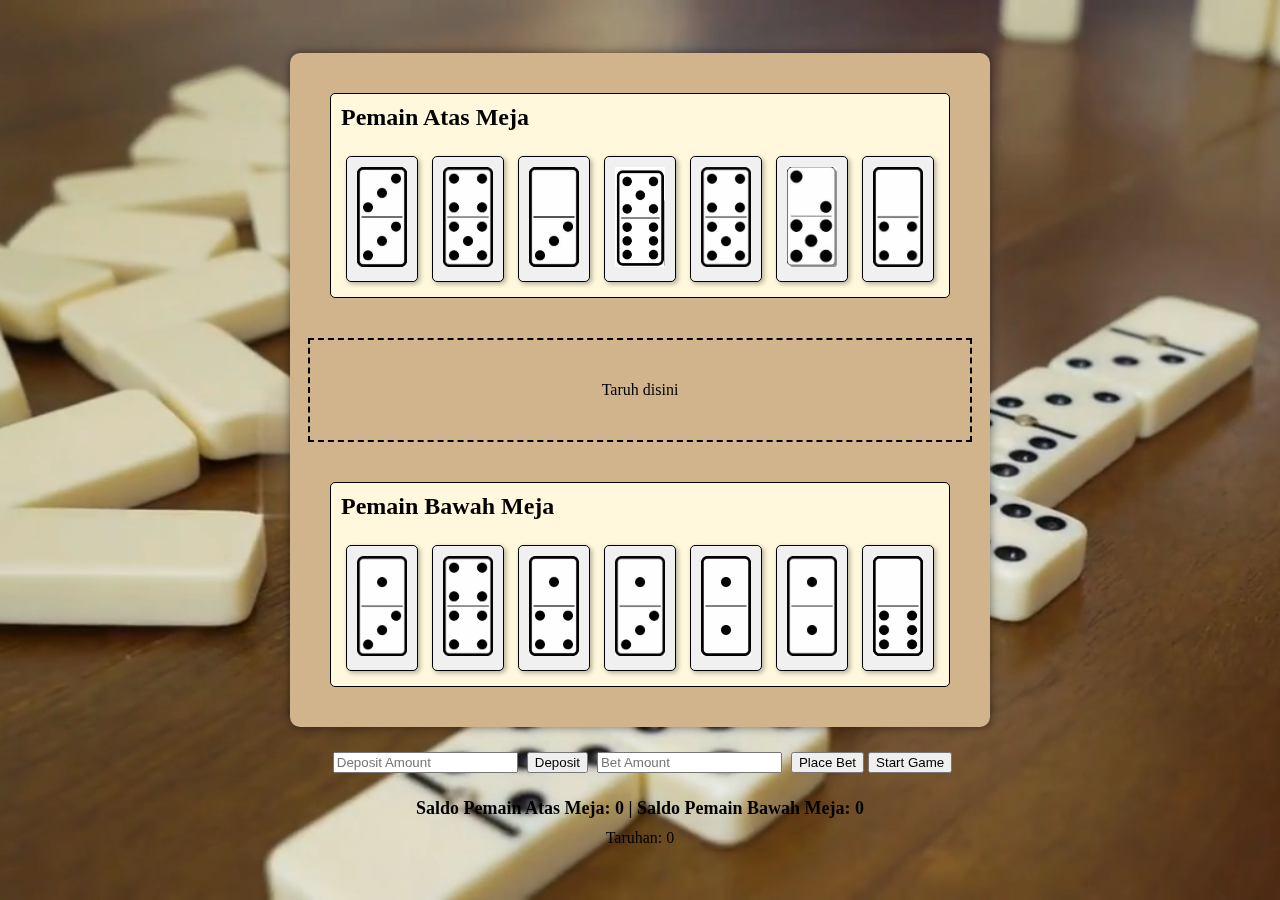
<file: domino.html>
<!DOCTYPE html>
<html lang="en">
<head>
    <meta charset="UTF-8">
    <meta name="viewport" content="width=device-width, initial-scale=1.0">
    <title>Permainan Domino</title>
    <style>
        body {
            background-color: #8B4513; /* Warna kayu untuk meja */
            display: flex;
            flex-direction: column;
            align-items: center;
            justify-content: center;
            height: 100vh;
            margin: 0;
        }

        .video-background {  
    position: fixed;  
    top: 0;  
    left: 0;  
    width: 100%;  
    height: 100%;  
    overflow: hidden;  
    z-index: -1; /* Pastikan video berada di belakang konten lainnya */  
}  

.video-background video {  
    width: 100%;  
    height: 100%;  
    object-fit: cover; /* Menjaga aspek rasio video dan menutupi area */  
}  

.content {  
    position: relative;  
    z-index: 1; /* Memastikan konten berada di depan video */  
    color: rgb(16, 205, 123);  
    text-align: center;  
    padding: 20px;  
}  

        .table {
            background-color: #D2B48C; /* Warna permukaan meja */
            padding: 20px;
            border-radius: 10px;
            box-shadow: 0 0 10px rgba(0, 0, 0, 0.5);
            display: flex;
            flex-direction: column;
            align-items: center;
        }
        .player {
            margin: 20px;
            padding: 10px;
            border: 1px solid #000;
            background-color: #FFF8DC; /* Warna latar belakang untuk pemain */
            border-radius: 5px;
        }
        .player h2 {
            margin-top: 0;
        }
        .domino {
            display: inline-block;
            margin: 5px;
            padding: 10px;
            border: 1px solid #000;
            background-color: #f0f0f0;
            border-radius: 5px;
            cursor: grab;
            box-shadow: 2px 2px 5px rgba(0, 0, 0, 0.3); /* Bayangan pada ubin domino */
        }
        .domino img {
            width: 50px;
            height: 100px;
        }
        .domino:active {
            cursor: grabbing;
        }
        .dropzone {
            width: 100%;
            height: 100px;
            border: 2px dashed #000;
            margin: 20px 0;
            display: flex;
            align-items: center;
            justify-content: center;
        }
        .hide {
            display: none;
        }
        #winner {
            display: none;
            margin-top: 20px;
            padding: 10px;
            background-color: #FFD700;
            border: 2px solid #000;
            border-radius: 5px;
        }
        #controls {
            margin-top: 20px;
        }
        #controls input {
            margin: 5px;
        }
        #balance {
            margin-top: 20px;
            font-size: 18px;
            font-weight: bold;
        }
        #betAmount {
            margin-top: 10px;
            font-size: 16px;
        }
    </style>
</head>
<body>
    <div class="video-background">
        <video autoplay muted loop>
            <source src="domino-game-close-up-view-of-family-playing-board-games-in-living-room-on-tabl-SBV-349124207-preview (2) (online-video-cutter.com).mp4" type="video/mp4">
        </video>
    </div>

    <div class="table">
        <div class="player" id="player1">
            <h2>Pemain Atas Meja</h2>
            <div class="domino" draggable="true"><img src="OIP (1).jpg" alt="0|6"></div>
            <div class="domino" draggable="true"><img src="OIP (2).jpg" alt="1|3"></div>
            <div class="domino" draggable="true"><img src="OIP (3).jpg" alt="2|6"></div>
            <div class="domino" draggable="true"><img src="OIP (5).jpg" alt="2|2"></div>
            <div class="domino" draggable="true"><img src="OIP (6).jpg" alt="1|4"></div>
            <div class="domino" draggable="true"><img src="OIP (7).jpg" alt="1|1"></div>
            <div class="domino" draggable="true"><img src="OIP (9).jpg" alt="1|6"></div>
        </div>
        <div class="dropzone" id="dropzone">Taruh disini</div>
        <div class="player" id="player2">
            <h2>Pemain Bawah Meja</h2>
            <div class="domino" draggable="true"><img src="OIP (10).jpg" alt="0|5"></div>
            <div class="domino" draggable="true"><img src="OIP (12).jpg" alt="1|2"></div>
            <div class="domino" draggable="true"><img src="OIP (14).jpg" alt="2|5"></div>
            <div class="domino" draggable="true"><img src="OIP (16).jpg" alt="3|3"></div>
            <div class="domino" draggable="true"><img src="OIP (18).jpg" alt="4|4"></div>
            <div class="domino" draggable="true"><img src="OIP (20).jpg" alt="5|5"></div>
            <div class="domino" draggable="true"><img src="OIP.jpg" alt="6|6"></div>
        </div>
    </div>
    <div id="controls">
        <input type="number" id="deposit" placeholder="Deposit Amount">
        <button onclick="deposit()">Deposit</button>
        <input type="number" id="bet" placeholder="Bet Amount">
        <button onclick="placeBet()">Place Bet</button>
        <button onclick="startGame()">Start Game</button>
    </div>
    <div id="balance">Saldo Pemain Atas Meja: 0 | Saldo Pemain Bawah Meja: 0</div>
    <div id="betAmount">Taruhan: 0</div>
    <div id="winner">Pemenang: </div>
    <script>
        let player1Balance = 0;
        let player2Balance = 0;
        let betAmount = 0;

        const dominos = document.querySelectorAll('.domino');
        const dropzone = document.getElementById('dropzone');
        const player1 = document.getElementById('player1');
        const player2 = document.getElementById('player2');
        const winner = document.getElementById('winner');
        const balanceDisplay = document.getElementById('balance');
        const betDisplay = document.getElementById('betAmount');

        dominos.forEach(domino => {
            domino.addEventListener('dragstart', dragStart);
        });

        dropzone.addEventListener('dragover', dragOver);
        dropzone.addEventListener('drop', drop);

        function dragStart(e) {
            e.dataTransfer.setData('text/plain', e.target.innerHTML);
            setTimeout(() => {
                e.target.classList.add('hide');
            }, 0);
        }

        function dragOver(e) {
            e.preventDefault();
        }

        function drop(e) {
            e.preventDefault();
            const data = e.dataTransfer.getData('text/plain');
            const newDomino = document.createElement('div');
            newDomino.classList.add('domino');
            newDomino.innerHTML = data;
            dropzone.appendChild(newDomino);
            const originalDomino = document.querySelector(`.domino.hide`);
            originalDomino.classList.remove('hide');
            originalDomino.remove();
            checkWinner();
        }

        function checkWinner() {
            if (player1.querySelectorAll('.domino').length === 0) {
                winner.innerHTML = 'Pemenang: Pemain Atas Meja';
                winner.style.display = 'block';
                player1Balance += betAmount;
                balanceDisplay.innerHTML = 'Saldo Pemain Atas Meja: ' + player1Balance + ' | Saldo Pemain Bawah Meja: ' + player2Balance;
                alert('Pemain Atas Meja menang! Saldo Pemain Atas Meja: ' + player1Balance);
            } else if (player2.querySelectorAll('.domino').length === 0) {
                winner.innerHTML = 'Pemenang: Pemain Bawah Meja';
                winner.style.display = 'block';
                player2Balance += betAmount;
                balanceDisplay.innerHTML = 'Saldo Pemain Atas Meja: ' + player1Balance + ' | Saldo Pemain Bawah Meja: ' + player2Balance;
                alert('Pemain Bawah Meja menang! Saldo Pemain Bawah Meja: ' + player2Balance);
            }
        }

        // Fungsi untuk pemain atas meja bergerak otomatis
        function autoMove() {
            const dominos = player1.querySelectorAll('.domino');
            if (dominos.length > 0) {
                const domino = dominos[0];
                domino.classList.add('hide');
                const newDomino = document.createElement('div');
                newDomino.classList.add('domino');
                newDomino.innerHTML = domino.innerHTML;
                dropzone.appendChild(newDomino);
                domino.remove();
                checkWinner();
            }
        }

        // Panggil fungsi autoMove setiap 3 detik
        let autoMoveInterval;

         // Fungsi untuk memulai permainan
         function startGame() {
            clearInterval(autoMoveInterval);
            autoMoveInterval = setInterval(autoMove, 3000);
            winner.style.display = 'none';
            betAmount = 0;
            balanceDisplay.innerHTML = 'Saldo Pemain Atas Meja: ' + player1Balance + ' | Saldo Pemain Bawah Meja: ' + player2Balance;
            betDisplay.innerHTML = 'Taruhan: ' + betAmount;
        }

        // Fungsi untuk deposit
        function deposit() {
            const amount = parseInt(document.getElementById('deposit').value);
            if (!isNaN(amount) && amount > 0) {
                player1Balance += amount;
                player2Balance += amount;
                balanceDisplay.innerHTML = 'Saldo Pemain Atas Meja: ' + player1Balance + ' | Saldo Pemain Bawah Meja: ' + player2Balance;
                alert('Deposit berhasil! Saldo pemain bawah meja: ' + player2Balance);
            } else {
                alert('Masukkan jumlah deposit yang valid.');
            }
        }

        // Fungsi untuk taruhan
        function placeBet() {
            const amount = parseInt(document.getElementById('bet').value);
            if (!isNaN(amount) && amount > 0 && amount <= player1Balance && amount <= player2Balance) {
                player1Balance -= amount;
                player2Balance -= amount;
                betAmount = amount * 2; // Total taruhan yang dipertaruhkan dari kedua pemain
                balanceDisplay.innerHTML = 'Saldo Pemain Atas Meja: ' + player1Balance + ' | Saldo Pemain Bawah Meja: ' + player2Balance;
                betDisplay.innerHTML = 'Taruhan: ' + betAmount;
                alert('Taruhan berhasil! Saldo pemain atas meja: ' + player1Balance + ', Saldo pemain bawah meja: ' + player2Balance);
            } else {
                alert('Masukkan jumlah taruhan yang valid atau saldo tidak mencukupi.');
            }
        }

        function checkWinner() {
            if (player1.querySelectorAll('.domino').length === 0) {
                winner.innerHTML = 'Pemenang: Pemain Atas Meja';
                winner.style.display = 'block';
                player1Balance += betAmount;
                balanceDisplay.innerHTML = 'Saldo Pemain Atas Meja: ' + player1Balance + ' | Saldo Pemain Bawah Meja: ' + player2Balance;
                alert('Pemain Atas Meja menang! Saldo Pemain Atas Meja: ' + player1Balance);
            } else if (player2.querySelectorAll('.domino').length === 0) {
                winner.innerHTML = 'Pemenang: Pemain Bawah Meja';
                winner.style.display = 'block';
                player2Balance += betAmount;
                balanceDisplay.innerHTML = 'Saldo Pemain Atas Meja: ' + player1Balance + ' | Saldo Pemain Bawah Meja: ' + player2Balance;
                alert('Pemain Bawah Meja menang! Saldo Pemain Bawah Meja: ' + player2Balance);
            }
        }
    </script>
</body>
</html>
</file>
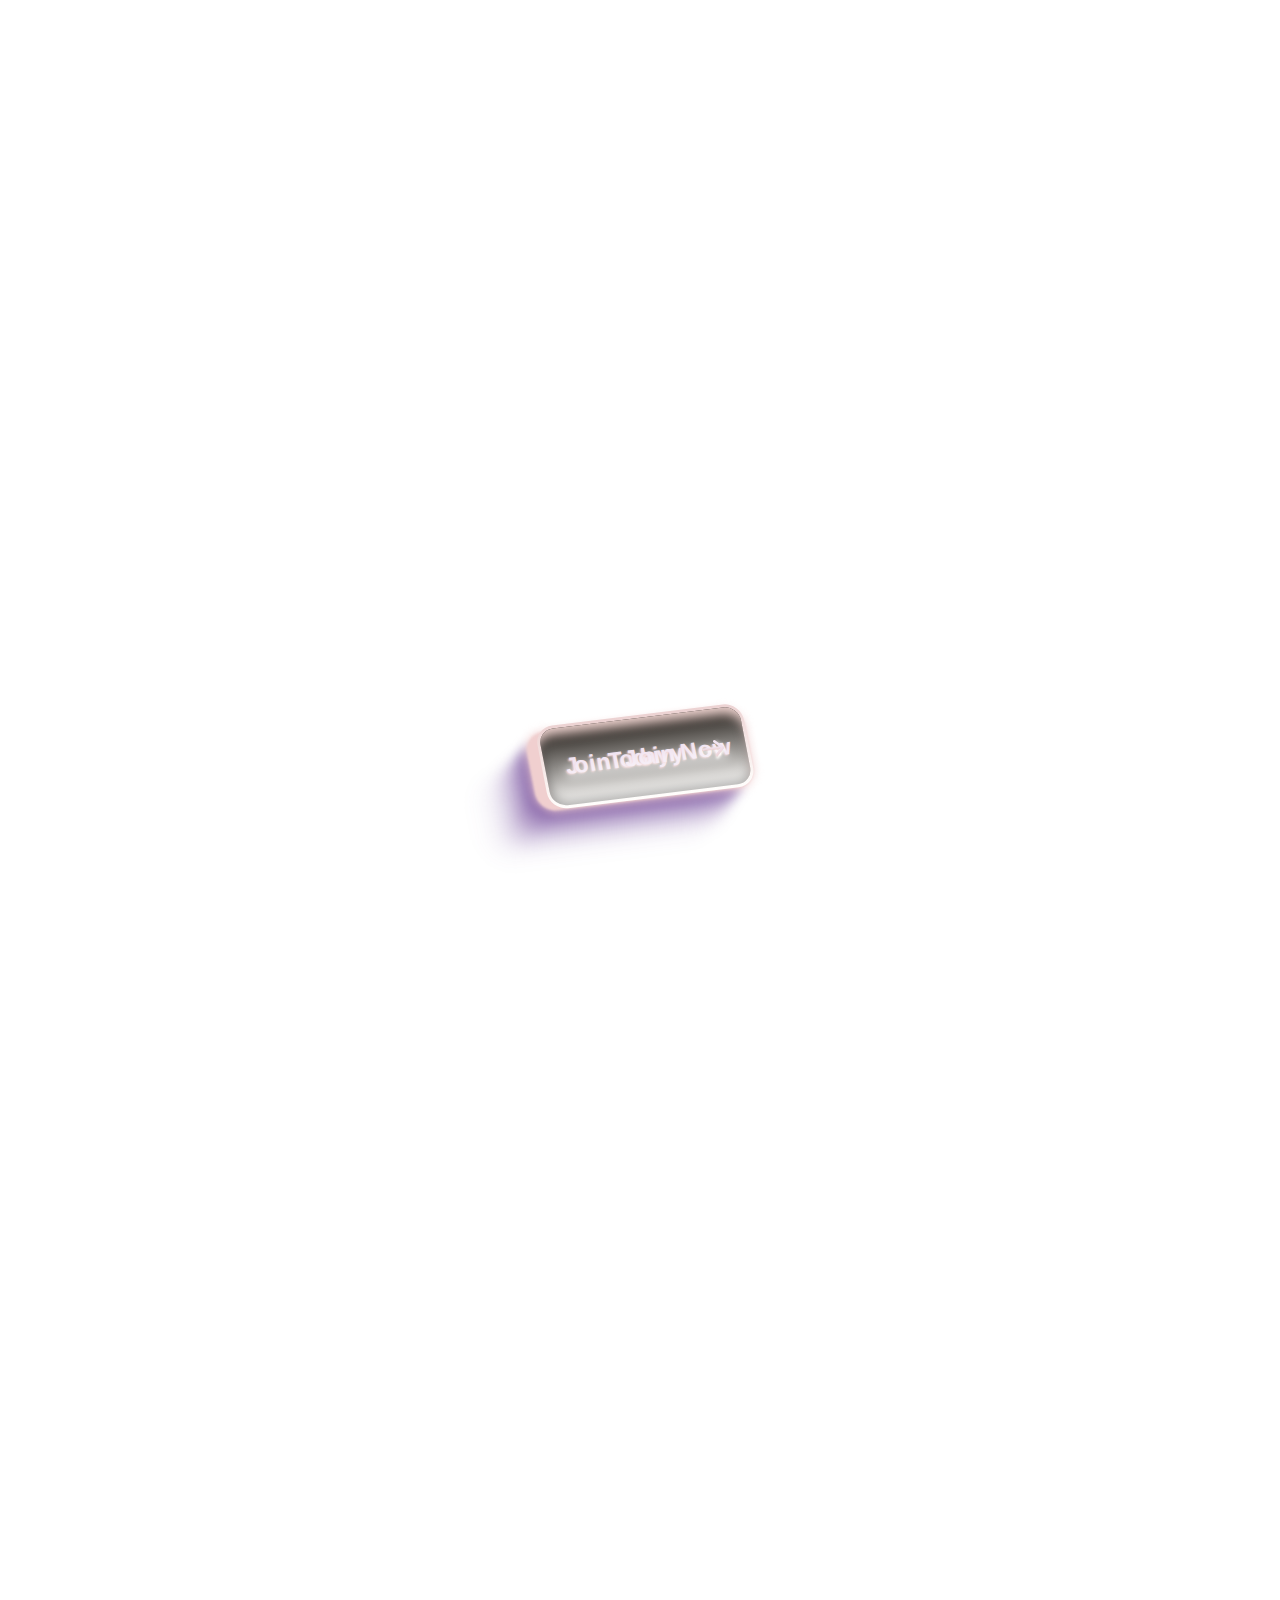
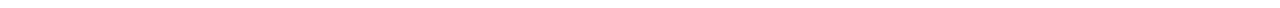
<file: fullscreen.html>
<!DOCTYPE html>
<html lang="en">
<head>
    <meta charset="UTF-8">
    <meta name="viewport" content="width=device-width, initial-scale=1.0">
    <link rel="stylesheet" href="fullcreen.css">
    <title>Document</title>
</head>
<body>
    <button class="button".type button onclick="openFullscreen()">
        <div class="bg"></div>
        <svg
          xmlns="http://www.w3.org/2000/svg"
          fill="none"
          viewBox="0 0 342 208"
          height="208"
          width="342"
          class="splash"
        >
         
        <path
        stroke-linecap="round"
        stroke-width="3"
        d="M54.1054 99.7837C54.1054 99.7837 40.0984 90.7874 26.6893 97.6362C13.2802 104.485 1.5 97.6362 1.5 97.6362"
      ></path>
      <path
        stroke-linecap="round"
        stroke-width="3"
        d="M285.273 99.7841C285.273 99.7841 299.28 90.7879 312.689 97.6367C326.098 104.486 340.105 95.4893 340.105 95.4893"
      ></path>
      <path
        stroke-linecap="round"
        stroke-width="3"
        stroke-opacity="0.3"
        d="M281.133 64.9917C281.133 64.9917 287.96 49.8089 302.934 48.2295C317.908 46.6501 319.712 36.5272 319.712 36.5272"
      ></path>
      <path
        stroke-linecap="round"
        stroke-width="3"
        stroke-opacity="0.3"
        d="M281.133 138.984C281.133 138.984 287.96 154.167 302.934 155.746C317.908 157.326 319.712 167.449 319.712 167.449"
      ></path>
      <path
        stroke-linecap="round"
        stroke-width="3"
        d="M230.578 57.4476C230.578 57.4476 225.785 41.5051 236.061 30.4998C246.337 19.4945 244.686 12.9998 244.686 12.9998"
      ></path>
      <path
        stroke-linecap="round"
        stroke-width="3"
        d="M230.578 150.528C230.578 150.528 225.785 166.471 236.061 177.476C246.337 188.481 244.686 194.976 244.686 194.976"
      ></path>
      <path
        stroke-linecap="round"
        stroke-width="3"
        stroke-opacity="0.3"
        d="M170.392 57.0278C170.392 57.0278 173.89 42.1322 169.571 29.54C165.252 16.9478 168.751 2.05227 168.751 2.05227"
      ></path>
      <path
        stroke-linecap="round"
        stroke-width="3"
        stroke-opacity="0.3"
        d="M170.392 150.948C170.392 150.948 173.89 165.844 169.571 178.436C165.252 191.028 168.751 205.924 168.751 205.924"
      ></path>
      <path
        stroke-linecap="round"
        stroke-width="3"
        d="M112.609 57.4476C112.609 57.4476 117.401 41.5051 107.125 30.4998C96.8492 19.4945 98.5 12.9998 98.5 12.9998"
      ></path>
      <path
        stroke-linecap="round"
        stroke-width="3"
        d="M112.609 150.528C112.609 150.528 117.401 166.471 107.125 177.476C96.8492 188.481 98.5 194.976 98.5 194.976"
      ></path>
      <path
        stroke-linecap="round"
        stroke-width="3"
        stroke-opacity="0.3"
        d="M62.2941 64.9917C62.2941 64.9917 55.4671 49.8089 40.4932 48.2295C25.5194 46.6501 23.7159 36.5272 23.7159 36.5272"
      ></path>
      <path
        stroke-linecap="round"
        stroke-width="3"
        stroke-opacity="0.3"
        d="M62.2941 145.984C62.2941 145.984 55.4671 161.167 40.4932 162.746C25.5194 164.326 23.7159 174.449 23.7159 174.449"
      ></path>
    </svg>
  
    <div class="wrap">
      <svg
        xmlns="http://www.w3.org/2000/svg"
        fill="none"
        viewBox="0 0 221 42"
        height="42"
        width="221"
        class="path"
      >
        <path
          stroke-linecap="round"
          stroke-width="3"
          d="M182.674 2H203C211.837 2 219 9.16344 219 18V24C219 32.8366 211.837 40 203 40H18C9.16345 40 2 32.8366 2 24V18C2 9.16344 9.16344 2 18 2H47.8855"
        ></path>
      </svg>
          <div class="outline"></div>
          <div class="content">
            <span class="char state-1" type button onclick="openFullscreen()">
              <span data-label="J" style="--i: 1">f</span>
              <span data-label="o" style="--i: 2">u</span>
              <span data-label="i" style="--i: 3">l</span>
              <span data-label="n" style="--i: 4">l</span>
              <span data-label="T" style="--i: 5">s</span>
              <span data-label="o" style="--i: 6">c</span>
              <span data-label="d" style="--i: 7">r</span>
              <span data-label="a" style="--i: 8">e</span>
              <span data-label="y" style="--i: 9">e</span>
              <span data-label="y" style="--i: 9">n</span>
            </span>
      
            <div class="icon">
              <div></div>
            </div>
      
            <span class="char state-2">
              <span data-label="J" style="--i: 1">J</span>
              <span data-label="o" style="--i: 2">o</span>
              <span data-label="i" style="--i: 3">i</span>
              <span data-label="n" style="--i: 4">n</span>
              <span data-label="N" style="--i: 5">N</span>
              <span data-label="o" style="--i: 6">o</span>
              <span data-label="w" style="--i: 7">w</span>
            </span>
          </div>
        </div>
      </button>
      <script>




        // Mendapatkan elemen dokumen
        var elem = document.documentElement;

        // Fungsi untuk membuka layar penuh
        function openFullscreen() {
            if (elem.requestFullscreen) {
                elem.requestFullscreen();
            } else if (elem.webkitRequestFullscreen) { // Safari
                elem.webkitRequestFullscreen();
            } else if (elem.msRequestFullscreen) { // IE11
                elem.msRequestFullscreen();
            }
        }

        // Fungsi untuk menutup layar penuh
        function closeFullscreen() {
            if (document.exitFullscreen) {
                document.exitFullscreen();
            } else if (document.webkitExitFullscreen) { // Safari
                document.webkitExitFullscreen();
            } else if (document.msExitFullscreen) { // IE11
                document.msExitFullscreen();
            }
        }
       
    </script>
</body>
</html>
</file>
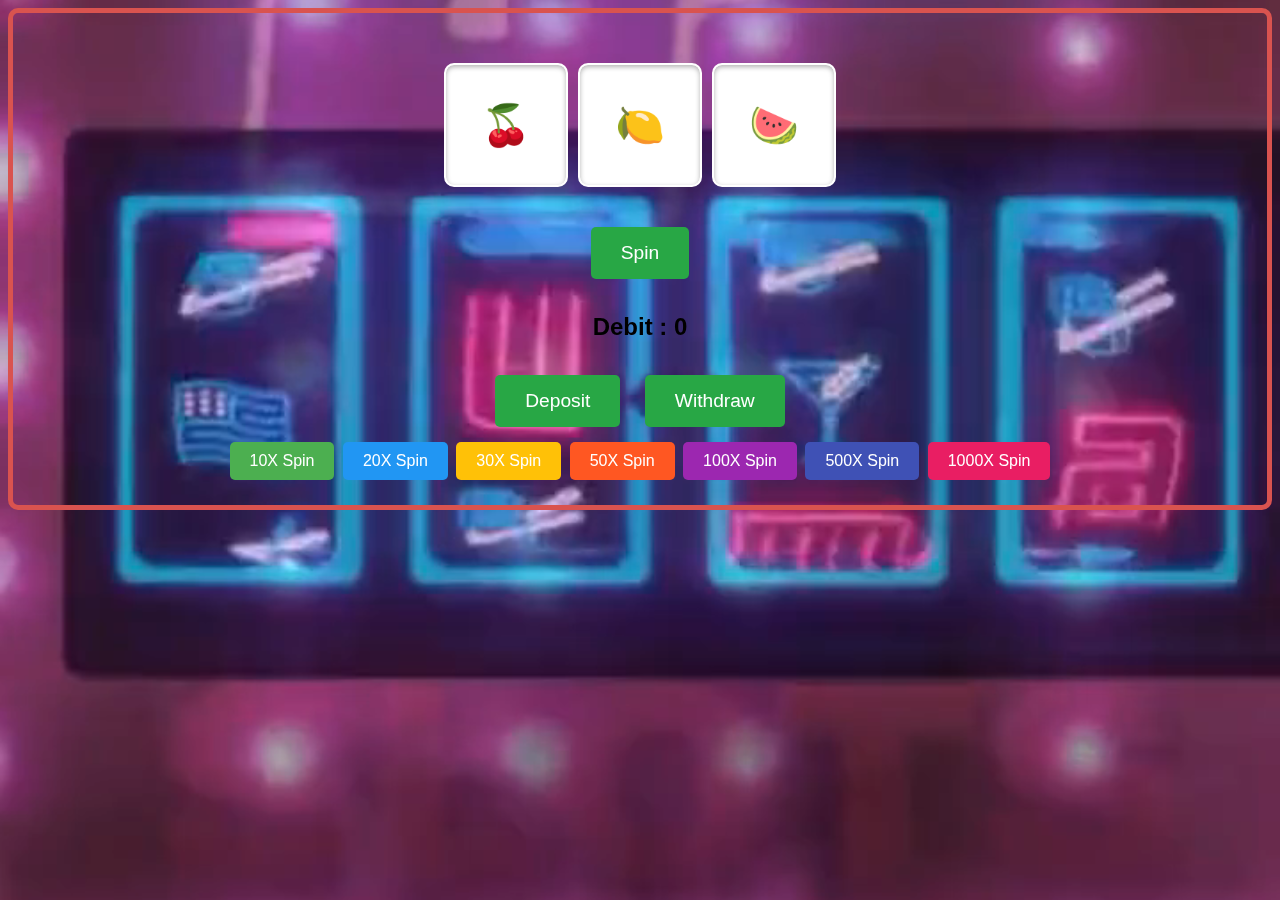
<file: slot.html>
<!DOCTYPE html>
<html lang="en">
  <head>
    <meta charset="UTF-8" />
    <link rel="stylesheet" href="slot.css"/>
    <meta name="viewport" content="width=device-width, initial-scale=1.0" />
    <title>slot</title>
  </head>
  <body>
    <div class="video-background">
      <video autoplay muted loop>
          <source src="Slots Spin Video - Made with PosterMyWall (online-video-cutter.com).mp4" type="video/mp4">
      </video>
  </div>
  <div class="lian">
  
    <div class="slot-machine">
      <div class="slot">
        <span id="slot1">🍒</span>
      </div>
      <div class="slot">
        <span id="slot2">🍋</span>
      </div>
      <div class="slot">
        <span id="slot3">🍉</span>
      </div>
    </div>
    <button onclick="spin()">Spin</button>
    <div id="result"></div>
    <div class="balance">
      <p>Debit : <span id="balance">0</span></p>
    </div>
    <button onclick="deposit()">Deposit</button>
    <button onclick="withdraw()">Withdraw</button>
    <br />
    <button class="auto-spin" data-spins="10" onclick="startAutoSpin(10)">
      10X Spin
    </button>
    <button class="auto-spin" data-spins="20" onclick="startAutoSpin(20)">
      20X Spin
    </button>
    <button class="auto-spin" data-spins="30" onclick="startAutoSpin(30)">
      30X Spin
    </button>
    <button class="auto-spin" data-spins="50" onclick="startAutoSpin(50)">
      50X Spin
    </button>
    <button class="auto-spin" data-spins="100" onclick="startAutoSpin(100)">
      100X Spin
    </button>
    <button class="auto-spin" data-spins="500" onclick="startAutoSpin(500)">
      500X Spin
    </button>
    <button class="auto-spin" data-spins="1000" onclick="startAutoSpin(1000)">
      1000X Spin
    </button>

    <script src="slot.js"></script>
  </body>
</html>
</file>
<file: fullcreen.css>
/* author: marcelodolza
https://uiverse.io/marcelodolza/stupid-vampirebat-24 */

body {
    height: 100vh;
    overflow: hidden;
    display: flex;
    justify-content: center;
    align-items: center;
    


    display: grid;
        grid-template-rows: auto 1fr;
        justify-items: center;
        margin-top: 700px; /* Jarak antara elemen di atas dan gambar */
      }

.button {
    --white: #f1e4f1;
    --purple-100: #ecd2d2;
    --purple-200: #ebd1cd;
    --purple-300: #1e1914;
    --purple-400: #fffefc;
    --purple-500: #f0cfcf;
    --radius: 18px;
    
    

    border-radius: var(--radius);
    outline: none;
    cursor: pointer;
    font-size: 23px;
    font-family: Arial;
    background: transparent;
    letter-spacing: +1px;
    border: 0;
    position: relative;
    width: 220px;
    height: 80px;
    transform: rotate(353deg) skewX(4deg);
    margin-top: 20px; /* Jarak antara elemen di atas dan gambar */
  }
  
  .bg {
    position: absolute;
    inset: 0;
    border-radius: inherit;
    filter: blur(1px);
  }
  .bg::before,
  .bg::after {
    content: "";
    position: absolute;
    inset: 0;
    border-radius: calc(var(--radius) * 1.1);
    background: var(--purple-500);
  }
  .bg::before {
    filter: blur(5px);
    transition: all 0.3s ease;
    box-shadow:
      -7px 6px 0 0 rgb(115 75 155 / 40%),
      -14px 12px 0 0 rgb(115 75 155 / 30%),
      -21px 18px 4px 0 rgb(115 75 155 / 25%),
      -28px 24px 8px 0 rgb(115 75 155 / 15%),
      -35px 30px 12px 0 rgb(115 75 155 / 12%),
      -42px 36px 16px 0 rgb(115 75 155 / 8%),
      -56px 42px 20px 0 rgb(115 75 155 / 5%);
  }
  
  .wrap {
    border-radius: inherit;
    overflow: hidden;
    height: 100%;
    transform: translate(6px, -6px);
    padding: 3px;
    background: linear-gradient(
      to bottom,
      var(--purple-100) 0%,
      var(--purple-400) 100%
    );
    position: relative;
    transition: all 0.3s ease;
  }
  
  .outline {
    position: absolute;
    overflow: hidden;
    inset: 0;
    opacity: 0;
    outline: none;
    border-radius: inherit;
    transition: all 0.4s ease;
  }
  .outline::before {
    content: "";
    position: absolute;
    inset: 2px;
    width: 120px;
    height: 300px;
    margin: auto;
    background: linear-gradient(
      to right,
      transparent 0%,
      white 50%,
      transparent 100%
    );
    animation: spin 3s linear infinite;
    animation-play-state: paused;
  }
  
  .content {
    pointer-events: none;
    display: flex;
    align-items: center;
    justify-content: center;
    z-index: 1;
    position: relative;
    height: 100%;
    gap: 16px;
    border-radius: calc(var(--radius) * 0.85);
    font-weight: 600;
    transition: all 0.3s ease;
    background: linear-gradient(
      to bottom,
      var(--purple-300) 0%,
      var(--purple-400) 100%
    );
    box-shadow:
      inset -2px 12px 11px -5px var(--purple-200),
      inset 1px -3px 11px 0px rgb(0 0 0 / 35%);
  }
  .content::before {
    content: "";
    inset: 0;
    position: absolute;
    z-index: 10;
    width: 80%;
    top: 45%;
    bottom: 35%;
    opacity: 0.7;
    margin: auto;
    background: linear-gradient(to bottom, transparent, var(--purple-400));
    filter: brightness(1.3) blur(5px);
  }
  
  .char {
    transition: all 0.3s ease;
    display: flex;
    align-items: center;
    justify-content: center;
  }
  .char span {
    display: block;
    color: transparent;
    position: relative;
  }
  .char span:nth-child(5) {
    margin-left: 5px;
  }
  .char.state-1 span:nth-child(5) {
    margin-right: -3px;
  }
  .char.state-1 span {
    animation: charAppear 1.2s ease backwards calc(var(--i) * 0.03s);
  }
  .char.state-1 span::before,
  .char span::after {
    content: attr(data-label);
    position: absolute;
    color: var(--white);
    text-shadow: -1px 1px 2px var(--purple-500);
    left: 0;
  }
  .char span::before {
    opacity: 0;
    transform: translateY(-100%);
  }
  .char.state-2 {
    position: absolute;
    left: 80px;
  }
  .char.state-2 span::after {
    opacity: 1;
  }
  
  .icon {
    animation: resetArrow 0.8s cubic-bezier(0.7, -0.5, 0.3, 1.2) forwards;
    z-index: 10;
  }
  .icon div,
  .icon div::before,
  .icon div::after {
    height: 3px;
    border-radius: 1px;
    background-color: var(--white);
  }
  .icon div::before,
  .icon div::after {
    content: "";
    position: absolute;
    right: 0;
    transform-origin: center right;
    width: 14px;
    border-radius: 15px;
    transition: all 0.3s ease;
  }
  .icon div {
    position: relative;
    width: 24px;
    box-shadow: -2px 2px 5px var(--purple-400);
    transform: scale(0.9);
    background: linear-gradient(to bottom, var(--white), var(--purple-100));
    animation: swingArrow 1s ease-in-out infinite;
    animation-play-state: paused;
  }
  .icon div::before {
    transform: rotate(44deg);
    top: 1px;
    box-shadow: 1px -2px 3px -1px var(--purple-400);
    animation: rotateArrowLine 1s linear infinite;
    animation-play-state: paused;
  }
  .icon div::after {
    bottom: 1px;
    transform: rotate(316deg);
    box-shadow: -2px 2px 3px 0 var(--purple-400);
    background: linear-gradient(200deg, var(--white), var(--purple-100));
    animation: rotateArrowLine2 1s linear infinite;
    animation-play-state: paused;
  }
  
  .path {
    position: absolute;
    z-index: 12;
    bottom: 0;
    left: 0;
    right: 0;
    stroke-dasharray: 150 480;
    stroke-dashoffset: 150;
    pointer-events: none;
  }
  
  .splash {
    position: absolute;
    top: 0;
    left: 0;
    pointer-events: none;
    stroke-dasharray: 60 60;
    stroke-dashoffset: 60;
    transform: translate(-17%, -31%);
    stroke: var(--purple-300);
  }
  
  /** STATES */
  
  .button:hover .words {
    opacity: 1;
  }
  .button:hover .words span {
    animation-play-state: running;
  }
  
  .button:hover .char.state-1 span::before {
    animation: charAppear 0.7s ease calc(var(--i) * 0.03s);
  }
  
  .button:hover .char.state-1 span::after {
    opacity: 1;
    animation: charDisappear 0.7s ease calc(var(--i) * 0.03s);
  }
  
  .button:hover .wrap {
    transform: translate(8px, -8px);
  }
  
  .button:hover .outline {
    opacity: 1;
  }
  
  .button:hover .outline::before,
  .button:hover .icon div::before,
  .button:hover .icon div::after,
  .button:hover .icon div {
    animation-play-state: running;
  }
  
  .button:active .bg::before {
    filter: blur(5px);
    opacity: 0.7;
    box-shadow:
      -7px 6px 0 0 rgb(115 75 155 / 40%),
      -14px 12px 0 0 rgb(115 75 155 / 25%),
      -21px 18px 4px 0 rgb(115 75 155 / 15%);
  }
  .button:active .content {
    box-shadow:
      inset -1px 12px 8px -5px rgba(71, 0, 137, 0.4),
      inset 0px -3px 8px 0px var(--purple-200);
  }
  
  .button:active .words,
  .button:active .outline {
    opacity: 0;
  }
  
  .button:active .wrap {
    transform: translate(3px, -3px);
  }
  
  .button:active .splash {
    animation: splash 0.8s cubic-bezier(0.3, 0, 0, 1) forwards 0.05s;
  }
  
  .button:focus .path {
    animation: path 1.6s ease forwards 0.2s;
  }
  
  .button:focus .icon {
    animation: arrow 1s cubic-bezier(0.7, -0.5, 0.3, 1.5) forwards;
  }
  
  .char.state-2 span::after,
  .button:focus .char.state-1 span {
    animation: charDisappear 0.5s ease forwards calc(var(--i) * 0.03s);
  }
  
  .button:focus .char.state-2 span::after {
    animation: charAppear 1s ease backwards calc(var(--i) * 0.03s);
  }
  
  @keyframes spin {
    0% {
      transform: rotate(0deg);
    }
    100% {
      transform: rotate(360deg);
    }
  }
  
  @keyframes charAppear {
    0% {
      transform: translateY(50%);
      opacity: 0;
      filter: blur(20px);
    }
    20% {
      transform: translateY(70%);
      opacity: 1;
    }
    50% {
      transform: translateY(-15%);
      opacity: 1;
      filter: blur(0);
    }
    100% {
      transform: translateY(0);
      opacity: 1;
    }
  }
  
  @keyframes charDisappear {
    0% {
      transform: translateY(0);
      opacity: 1;
    }
    100% {
      transform: translateY(-70%);
      opacity: 0;
      filter: blur(3px);
    }
  }
  
  @keyframes arrow {
    0% {
      opacity: 1;
    }
    50% {
      transform: translateX(60px);
      opacity: 0;
    }
    51% {
      transform: translateX(-200px);
      opacity: 0;
    }
    100% {
      transform: translateX(-128px);
      opacity: 1;
    }
  }
  
  @keyframes swingArrow {
    50% {
      transform: translateX(5px) scale(0.9);
    }
  }
  
  @keyframes rotateArrowLine {
    50% {
      transform: rotate(30deg);
    }
    80% {
      transform: rotate(55deg);
    }
  }
  
  @keyframes rotateArrowLine2 {
    50% {
      transform: rotate(330deg);
    }
    80% {
      transform: rotate(300deg);
    }
  }
  
  @keyframes resetArrow {
    0% {
      transform: translateX(-128px);
    }
    100% {
      transform: translateX(0);
    }
  }
  
  @keyframes path {
    from {
      stroke: white;
    }
    to {
      stroke-dashoffset: -480;
      stroke: #f9c6fe;
    }
  }
  
  @keyframes splash {
    to {
      stroke-dasharray: 2 60;
      stroke-dashoffset: -60;
    }
  }
</file>
<file: slot.css>
/* Gaya umum untuk body */
body {
    font-family: Arial, sans-serif;
    text-align: center;
    background-color: #f18648;
    padding: 20px;
    border: 5px solid #d9534f; /* Border merah untuk body */
    border-radius: 10px; /* Membuat sudut border melengkung */
}

   


.video-background {  
    position: fixed;  
    top: 0;  
    left: 0;  
    width: 100%;  
    height: 100%;  
    overflow: hidden;  
    z-index: -1; /* Pastikan video berada di belakang konten lainnya */  
}  

.video-background video {  
    width: 100%;  
    height: 100%;  
    object-fit: cover; /* Menjaga aspek rasio video dan menutupi area */  
}  

.content {  
    position: relative;  
    z-index: 1; /* Memastikan konten berada di depan video */  
    color: rgb(16, 205, 123);  
    text-align: center;  
    padding: 20px;  
}  
/* Gaya slot machine */
.slot-machine {
    display: flex;
    justify-content: center;
    margin: 20px 0;
    padding: 10px;
    border-radius: 10px;
}

/* Gaya slot */
.slot {
    border: 2px solid #fff;
    padding: 20px;
    margin: 0 5px;
    background-color: #fff;
    font-size: 2.5em;
    width: 80px;
    height: 80px;
    display: flex;
    align-items: center;
    justify-content: center;
    overflow: hidden;
    position: relative;
    border-radius: 10px;
    box-shadow: inset 0px 2px 5px rgba(0, 0, 0, 0.3);
    transition: transform 0.3s ease;
}

.slot:hover {
    transform: scale(1.1);
}

.card.red-background {
    background-color: red;
    color: white;
}

.slot {
    border: 2px solid #fff;
    padding: 20px;
    margin: 0 5px;
    background-color: #fff;
    font-size: 2.5em;
    width: 80px;
    height: 80px;
    display: flex;
    align-items: center;
    justify-content: center;
    overflow: hidden;
    position: relative;
    border-radius: 10px;
    box-shadow: inset 0px 2px 5px rgba(0, 0, 0, 0.3);
    transition: background-color 0.3s ease; /* Pastikan transisi warna latar belakang */
}

/* Gaya umum untuk tombol */
button {
    padding: 15px 30px;
    font-size: 1.2em;
    cursor: pointer;
    margin: 10px;
    border: none;
    border-radius: 5px;
    background-color: #28a745;
    color: #fff;
    transition: background-color 0.3s ease;
}

button:hover {
    background-color: #218838;
}

/* Gaya khusus untuk tombol spin */
button.spin {
    background-color: #c57a17; /* Warna latar belakang jingga */
    color: white; /* Warna teks putih */
    padding: 0; /* Padding diatur ke 0 karena ukuran tetap */
    text-align: center; /* Mengatur teks di tengah */
    text-decoration: none; /* Menghapus garis bawah pada teks */
    display: flex; /* Menggunakan flexbox untuk memposisikan ikon */
    align-items: center; /* Mengatur item secara vertikal di tengah */
    justify-content: center; /* Mengatur item secara horizontal di tengah */
    font-size: 24px; /* Ukuran font untuk ikon */
    border-radius: 50%; /* Membuat tombol bulat */
    width: 60px; /* Lebar tombol */
    height: 60px; /* Tinggi tombol */
    line-height: 1; /* Menghapus jarak baris tambahan */
    transition: background-color 0.3s ease; /* Transisi halus saat hover */
    box-shadow: 0 4px 8px rgba(0, 0, 0, 0.2); /* Bayangan tombol */
    font-family: Arial, sans-serif; /* Font default yang mendukung Unicode */
}

button.spin:hover {
    background-color: #45a049; /* Warna latar belakang hijau sedikit lebih gelap */
}

button.spin:active {
    background-color: #367c39; /* Warna latar belakang hijau lebih gelap */
}

/* Gaya umum untuk tombol spin otomatis */
button.auto-spin {
    border: none; /* Menghapus border default */
    color: white; /* Warna teks putih */
    padding: 10px 20px; /* Padding atas/bawah 10px, kiri/kanan 20px */
    text-align: center; /* Mengatur teks di tengah */
    text-decoration: none; /* Menghapus garis bawah pada teks */
    display: inline-block; /* Membuat tombol dalam satu baris */
    font-size: 16px; /* Ukuran font */
    margin: 5px 2px; /* Margin atas/bawah 5px, kiri/kanan 2px */
    cursor: pointer; /* Mengubah kursor saat hover */
    border-radius: 5px; /* Sudut tombol melengkung */
    transition: background-color 0.3s ease; /* Transisi halus saat hover */
}

/* Tombol untuk 10X Spin */
button.auto-spin[data-spins="10"] {
    background-color: #4CAF50; /* Hijau */
}

button.auto-spin[data-spins="10"]:hover {
    background-color: #45a049; /* Hijau lebih gelap */
}

button.auto-spin[data-spins="10"]:active {
    background-color: #367c39; /* Hijau lebih gelap lagi */
}

/* Tombol untuk 20X Spin */
button.auto-spin[data-spins="20"] {
    background-color: #2196F3; /* Biru */
}

button.auto-spin[data-spins="20"]:hover {
    background-color: #1976D2; /* Biru lebih gelap */
}

button.auto-spin[data-spins="20"]:active {
    background-color: #1565C0; /* Biru lebih gelap lagi */
}

/* Tombol untuk 30X Spin */
button.auto-spin[data-spins="30"] {
    background-color: #FFC107; /* Kuning */
}

button.auto-spin[data-spins="30"]:hover {
    background-color: #FFA000; /* Kuning lebih gelap */
}

button.auto-spin[data-spins="30"]:active {
    background-color: #FF8F00; /* Kuning lebih gelap lagi */
}

/* Tombol untuk 50X Spin */
button.auto-spin[data-spins="50"] {
    background-color: #FF5722; /* Oranye */
}

button.auto-spin[data-spins="50"]:hover {
    background-color: #E64A19; /* Oranye lebih gelap */
}

button.auto-spin[data-spins="50"]:active {
    background-color: #D84315; /* Oranye lebih gelap lagi */
}

/* Tombol untuk 100X Spin */
button.auto-spin[data-spins="100"] {
    background-color: #9C27B0; /* Ungu */
}

button.auto-spin[data-spins="100"]:hover {
    background-color: #8E24AA; /* Ungu lebih gelap */
}

button.auto-spin[data-spins="100"]:active {
    background-color: #7B1FA2; /* Ungu lebih gelap lagi */
}

/* Tombol untuk 500X Spin */
button.auto-spin[data-spins="500"] {
    background-color: #3F51B5; /* Biru tua */
}

button.auto-spin[data-spins="500"]:hover {
    background-color: #303F9F; /* Biru tua lebih gelap */
}

button.auto-spin[data-spins="500"]:active {
    background-color: #283593; /* Biru tua lebih gelap lagi */
}

/* Tombol untuk 1000X Spin */
button.auto-spin[data-spins="1000"] {
    background-color: #E91E63; /* Merah muda */
}

button.auto-spin[data-spins="1000"]:hover {
    background-color: #D81B60; /* Merah muda lebih gelap */
}

button.auto-spin[data-spins="1000"]:active {
    background-color: #C2185B; /* Merah muda lebih gelap lagi */
}

#result {
    margin-top: 20px;
    font-size: 1.5em;
    font-weight: bold;
    color: #d9534f;
}

.balance {
    margin-top: 20px;
    font-size: 1.5em;
    font-weight: bold;
}

@keyframes spin {
    0% { transform: translateY(0); }
    100% { transform: translateY(-100%); }
}
</file>
